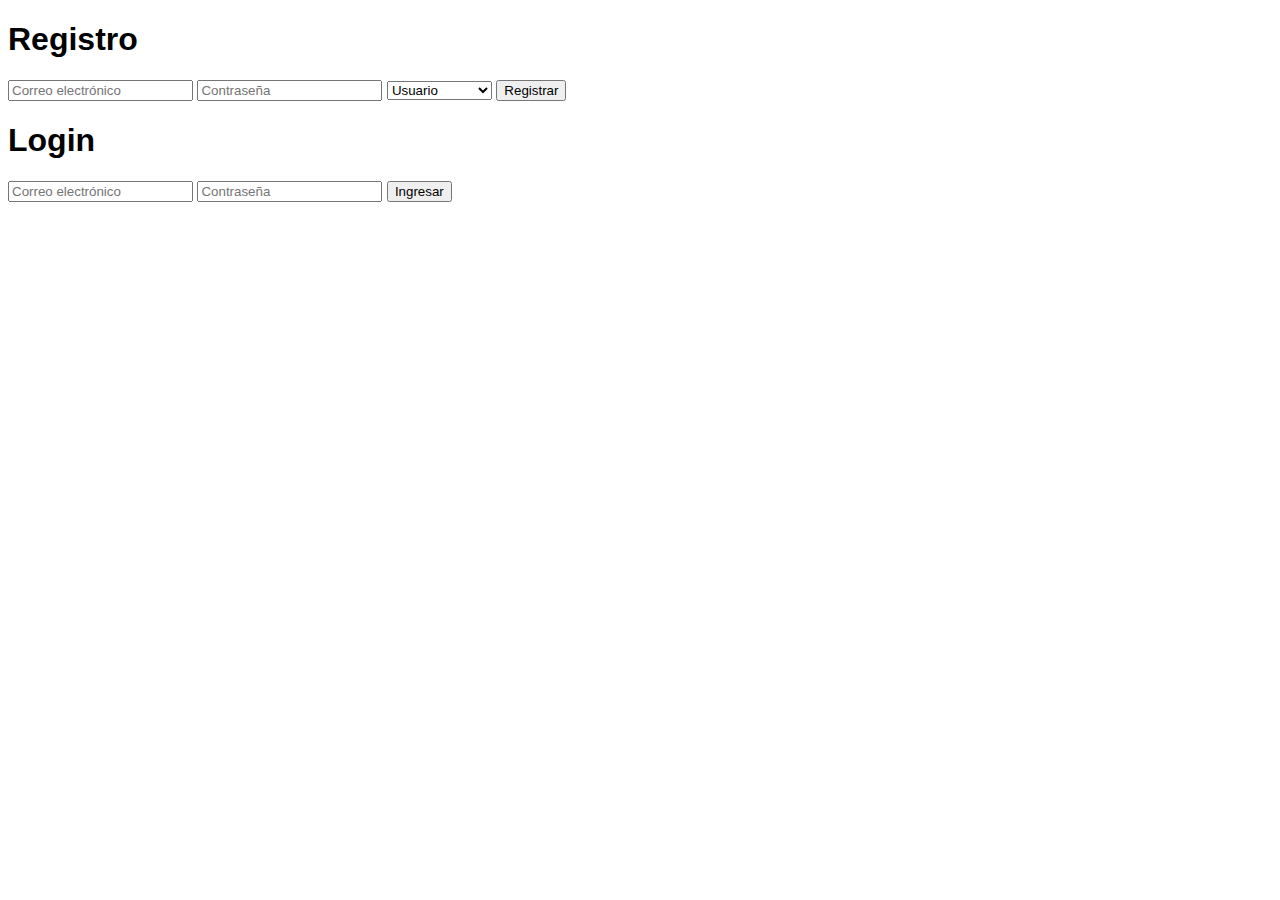
<file: JsonBin - Registro/index.html>
<!DOCTYPE html>
<html lang="es">
<head>
    <meta charset="UTF-8">
    <meta name="viewport" content="width=device-width, initial-scale=1.0">
    <title>Registro y Login con JSONBin</title>
    <link rel="stylesheet" href="styles.css">
</head>
<body>
    <div class="form-container">
        <h1>Registro</h1>
        <form id="registerForm">
            <input type="email" id="registerEmail" placeholder="Correo electrónico" required />
            <input type="password" id="registerPassword" placeholder="Contraseña" required />
            <select id="registerRole">
                <option value="user">Usuario</option>
                <option value="admin">Administrador</option>
            </select>
            <button type="submit">Registrar</button>
        </form>

        <h1>Login</h1>
        <form id="loginForm">
            <input type="email" id="loginEmail" placeholder="Correo electrónico" required />
            <input type="password" id="loginPassword" placeholder="Contraseña" required />
            <button type="submit">Ingresar</button>
        </form>

        <div id="message"></div>
    </div>

    <script src="script.js"></script>
</body>
</html>
</file>
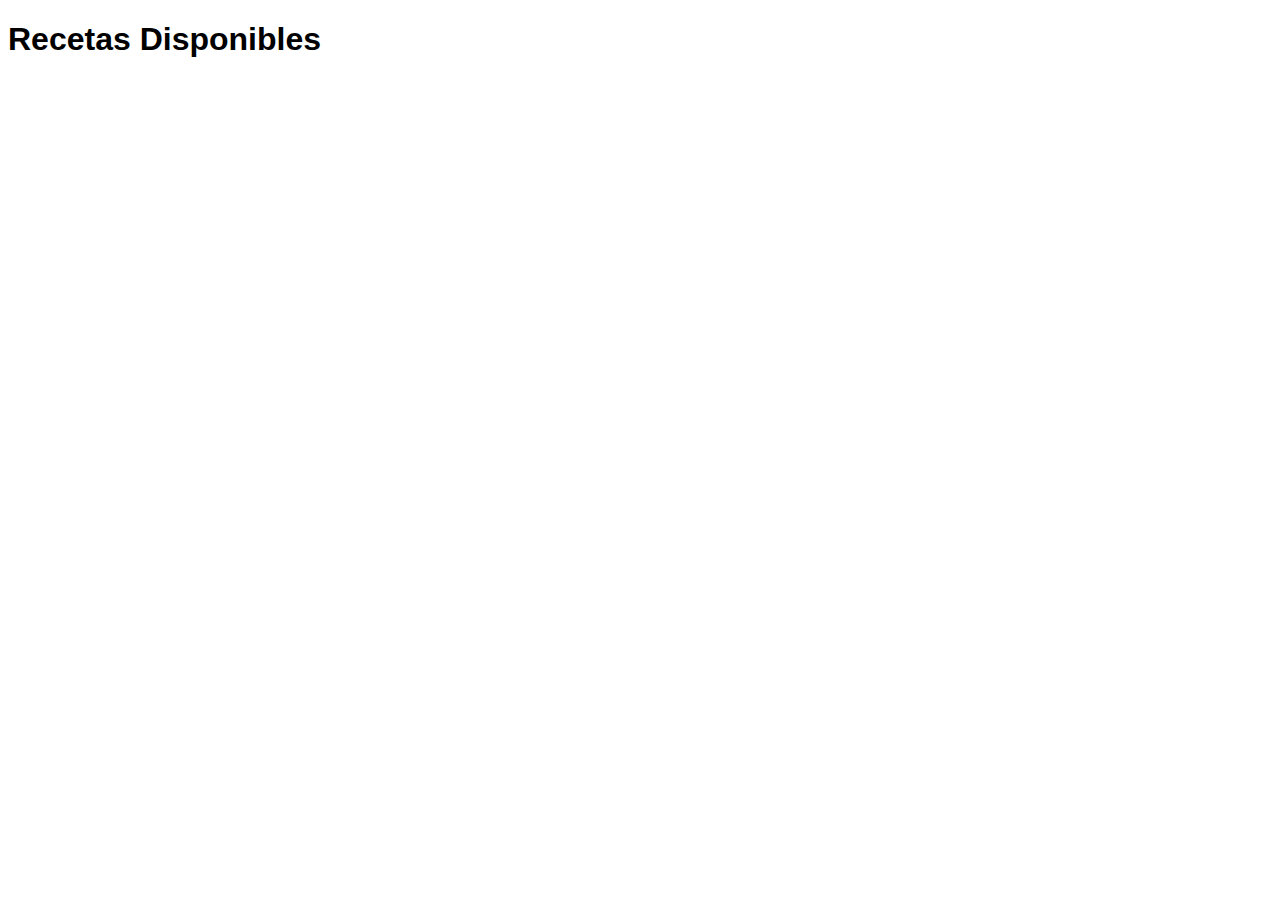
<file: JsonBin - Registro/admin-dashboard.html>
<!DOCTYPE html>
<html lang="es">
<head>
    <meta charset="UTF-8">
    <meta name="viewport" content="width=device-width, initial-scale=1.0">
    <title>Lista de Recetas</title>
    <link rel="stylesheet" href="styles.css">
</head>
<body>

    <h1>Recetas Disponibles</h1>
    <div id="lista-recetas">
        <!-- Las recetas se generarán dinámicamente aquí -->
    </div>

    <div id="detalles-receta">
        <!-- Aquí se mostrarán los detalles de la receta seleccionada -->
    </div>

    <script src="ScriptRecetas.js"></script>

</body>
</html>
</file>
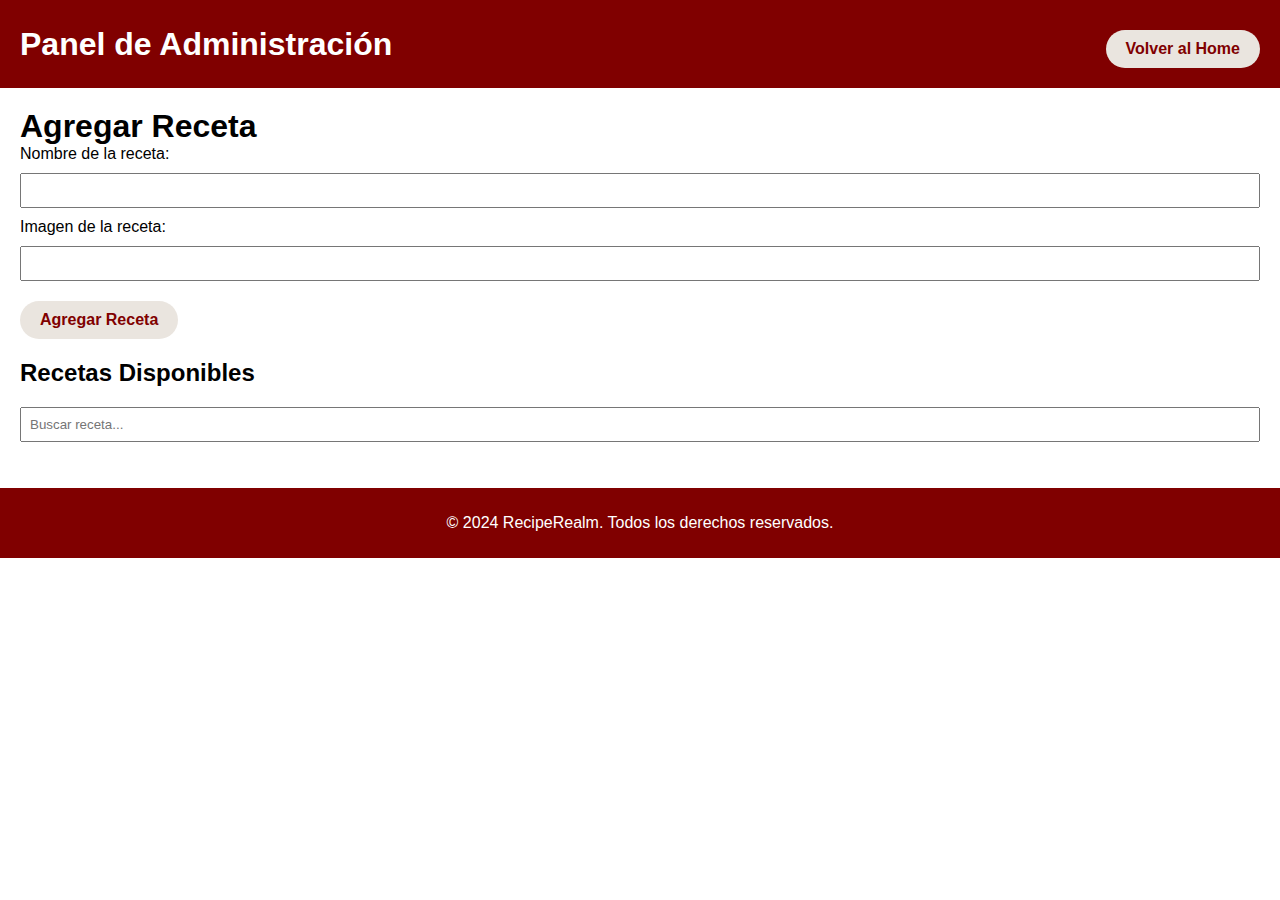
<file: RecipeRealm/admin.html>
<!DOCTYPE html>
<html lang="es">
<head>
    <meta charset="UTF-8">
    <meta name="viewport" content="width=device-width, initial-scale=1.0">
    <title>Admin - RecipeRealm</title>
    <link rel="stylesheet" href="admin.css">
    <script src="admin.js" defer></script>
</head>
<body>
    <header>
        <h1>Panel de Administración</h1>
        <!-- Botón para regresar al Home -->
    </header>
    <main>
        <h1>Agregar Receta</h1>
        <form id="agregar-receta-form">
            <label for="nombre-receta">Nombre de la receta:</label>
            <input type="text" id="nombre-receta" required>
            
            <label for="url-imagen">Imagen de la receta:</label>
            <input type="url" id="url-imagen" required>
            
            <button type="submit">Agregar Receta</button>
        </form>
        
        <h2>Recetas Disponibles</h2>
        <input type="text" id="busqueda-receta" placeholder="Buscar receta...">
        <ul id="lista-recetas-admin"></ul>
    </main>
    <footer>
        <p>&copy; 2024 RecipeRealm. Todos los derechos reservados.</p>
    </footer>
</body>
</html>
</file>
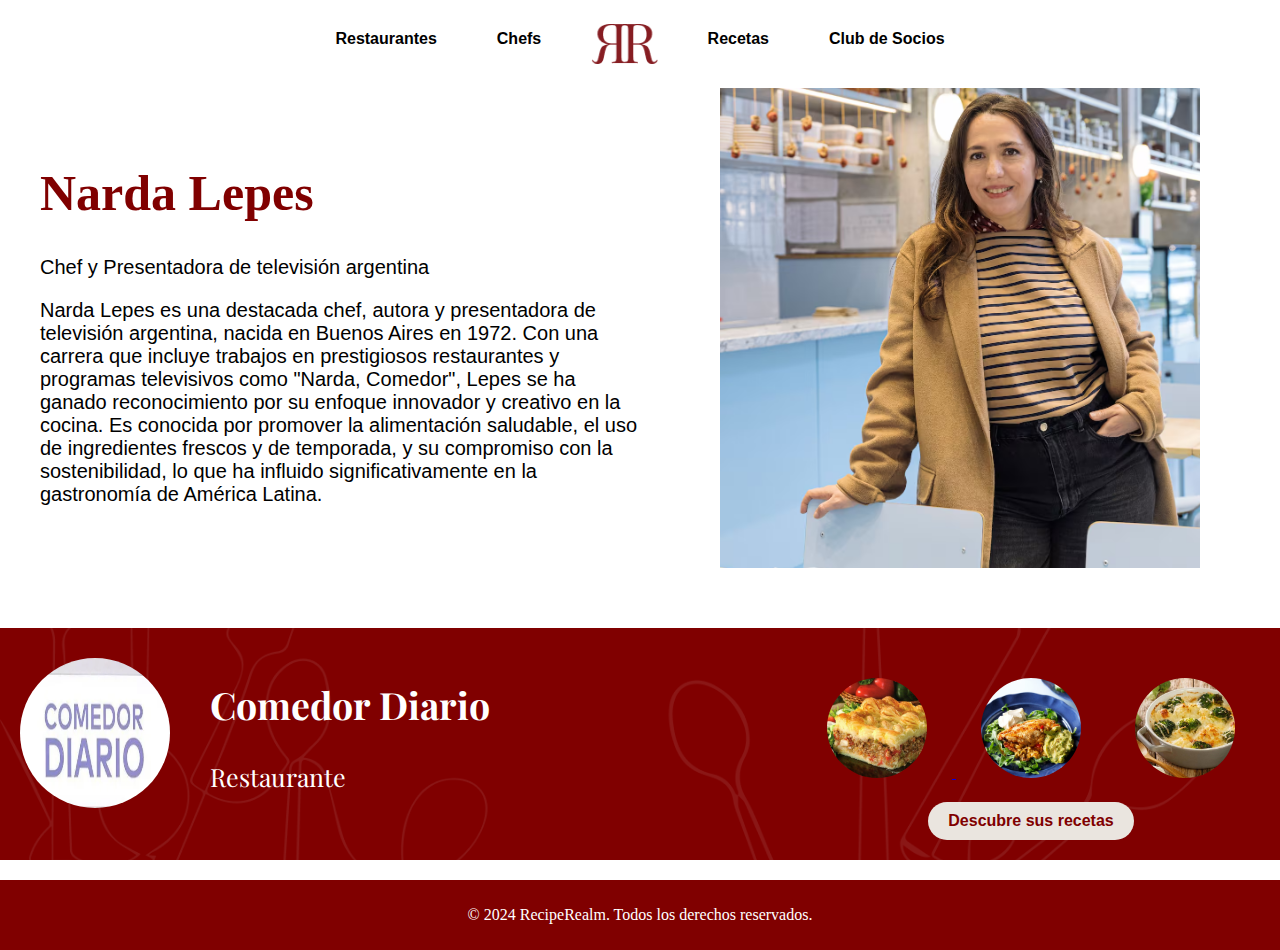
<file: RecipeRealm/Chef.html>
<!DOCTYPE html>
<html lang="es">
<head>
    <meta charset="UTF-8">
    <meta name="viewport" content="width=device-width, initial-scale=1.0">
    <meta name="description" content="Sitio web del servicio para patio de comidas, RecipeRealm, donde encontrarás chefs y sus restaurantes; junto con un recetario para que puedas realizar tus propias comidas.">
    <meta name="keywords" content="RecipeRealm, recetas, comida, gastronomía, restaurante, chef, club, socios">
    <meta name="author" content="Victoria Gagliardi, Agustina Godoy, Nicolás Savo">
    <meta name="robots" content="www.reciperealm.com">
    <meta name="publisher" content="instagram.com/reciperealm">
    <title>Narda Lepes - RecipeRealm</title>
    <link rel="stylesheet" href="RestoChef.css">
    <link rel="preconnect" href="https://fonts.googleapis.com">
    <link rel="preconnect" href="https://fonts.gstatic.com" crossorigin>
    <link href="https://fonts.googleapis.com/css2?family=Playfair+Display:ital,wght@0,400..900;1,400..900&display=swap" rel="stylesheet">   
</head>
<body>
    <header>
        <nav>
            <ul>
                <li><button class="botonesnav"><a href="Restaurante.html">Restaurantes</a></button></li>
                <li><button class="botonesnav"><a href="Chef.html">Chefs</a></button></li>
                <li class="logo"><a href="Home.html"><img src="Imágenes/logo.png" alt="RecipeRealm Logo"></a></li>
                <li><button class="botonesnav"><a href="Recetas.html">Recetas</a></button></li>
                <li class="submenu">
                    <button class="botonesnav"><a href="Registro.html">Club de Socios</a></button>
                    <ul class="submenu-items">
                        <li><a href="Eventos.html">Eventos</a></li>
                    </ul>
                </li>
            </ul>
        </nav>
    </header>
    <main>
        <section class="restaurant-intro">
            <div class="restaurant-text">
                <h1>Narda Lepes</h1>
                <p id="textoubi">Chef y Presentadora de televisión argentina</p>
                <p>Narda Lepes es una destacada chef, autora y presentadora de televisión argentina, nacida en Buenos Aires en 1972. Con una carrera que incluye trabajos en prestigiosos restaurantes y programas televisivos como "Narda, Comedor", Lepes se ha ganado reconocimiento por su enfoque innovador y creativo en la cocina. Es conocida por promover la alimentación saludable, el uso de ingredientes frescos y de temporada, y su compromiso con la sostenibilidad, lo que ha influido significativamente en la gastronomía de América Latina.</p>
            </div>
            <div class="restaurant-image">
                <img src="Imágenes/nardachef.png" alt="nardachef" class="zoomable">
            </div>
        </section>
        <section class="chef">
            <img src="Imágenes/fondotenedor.png" alt="Chef Background" class="chef-background">
            <a href="Restaurante.html" class="chef-link">
                <div class="chef-info">
                    <img src="Imágenes/comedor2.png" alt="comedor2">
                    <div class="chef-descripcion">
                        <h2>Comedor Diario</h2>
                        <p>Restaurante</p>
                    </div>
                </div>
            </a>
            <div class="chef-recipes">
                <div class="recipes-images">
                    <a href="Receta.html">
                        <img src="Imágenes/pasteldepapa.jpg" alt="pasteldepapa" class="zoomable">
                    </a>
                    <img src="Imágenes/polloguaca.jpg" alt="polloguaca" class="zoomable">
                    <img src="Imágenes/cazuelabroco.jpg" alt="cazuelabroco" class="zoomable">
                </div>
                <div class="button-container">
                    <a href="Receta.html"><button>Descubre sus recetas</button></a>
                </div>
            </div>
        </section>
    </main>
    <footer>
        <p>&copy; 2024 RecipeRealm. Todos los derechos reservados.</p>
    </footer>
</body>
</html>
</file>
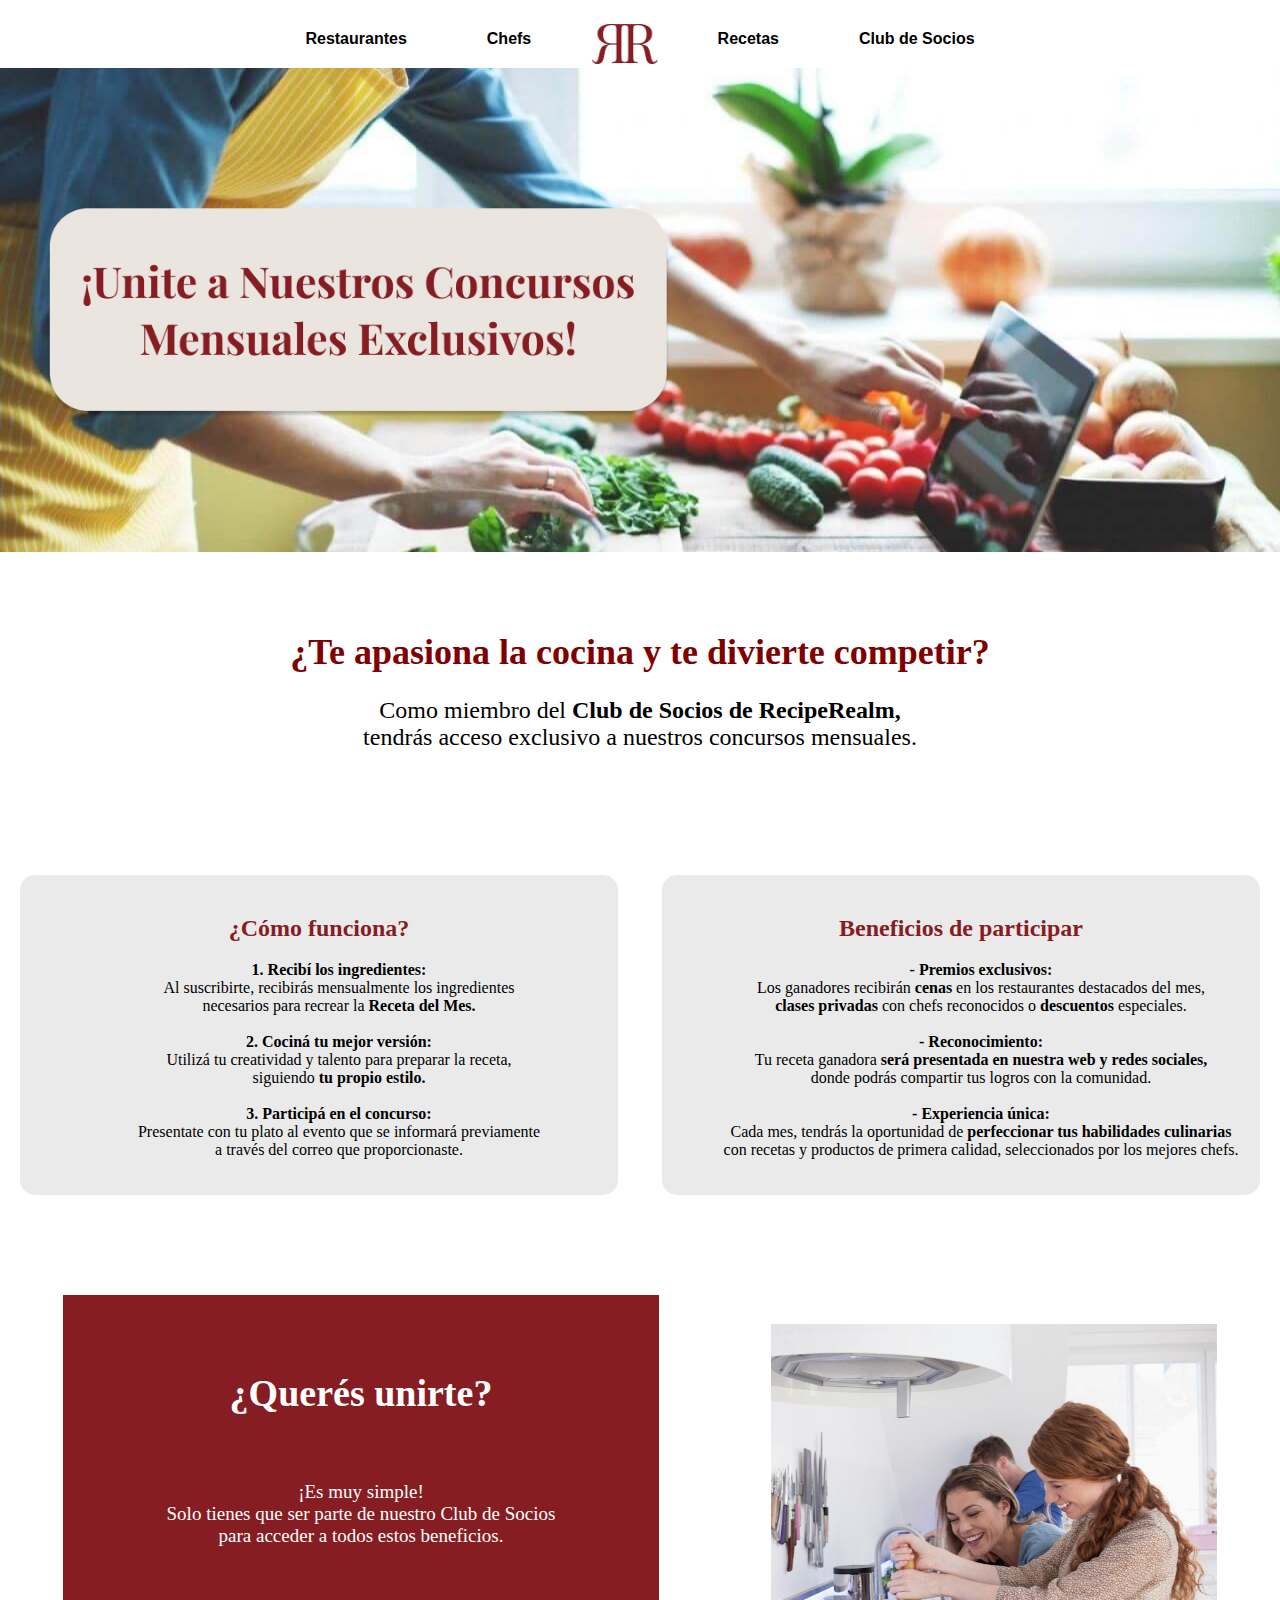
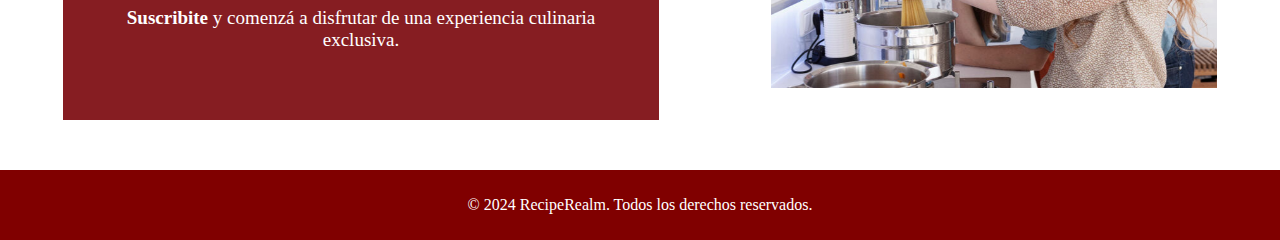
<file: RecipeRealm/Eventos.html>
<!doctype html>
<html lang="es">
<head>
    <meta charset="UTF-8">
    <meta name="viewport" content="width=device-width, initial-scale=1.0">
    <meta name="description" content="Eventos RecipeRealm para los miembros del Club de Socios">
    <title>Eventos - RecipeRealm</title>
    <link rel="stylesheet" href="Eventos.css">
    <link rel="stylesheet" href="styleNAV.css">
    
    <link rel="preconnect" href="https://fonts.googleapis.com">
    <link rel="preconnect" href="https://fonts.gstatic.com" crossorigin>
    <link href="https://fonts.googleapis.com/css2?family=Playfair+Display:ital,wght@0,400..900;1,400..900&display=swap" rel="stylesheet"> 
</head>
<body>
    <header>
        <nav>
            <ul>
                <li><button class="botonesnav"><a href="Restaurante.html">Restaurantes</a></button></li>
                <li><button class="botonesnav"><a href="Chef.html">Chefs</a></button></li>
                <li class="logo"><a href="Home.html"><img src="Imágenes/logo.png" alt="RecipeRealm Logo"></a></li>
                <li><button class="botonesnav"><a href="Recetas.html">Recetas</a></button></li>
                
                <!-- Aquí está el botón de Club de Socios con el submenú -->
                <li class="submenu">
                    <button class="botonesnav"><a href="Registro.html">Club de Socios</a></button>
                    <ul class="submenu-items">
                        <li><a href="Eventos.html">Eventos</a></li>
                    </ul>
                </li>
            </ul>
        </nav>
    </header>


    <div class="imagen-inicial">
        <img src="Imágenes/Eventos1.jpg" alt="Eventos RecipeRealm">
    </div>

    <div class="texto-principal">
        <h1>¿Te apasiona la cocina y te divierte competir?</h1>
        <p>
            Como miembro del <strong>Club de Socios de RecipeRealm,</strong> <br>
            tendrás acceso exclusivo a nuestros concursos mensuales.
        </p>
    </div>


    <div class="contenedor-eventos">
        <div class="texto-izquierda">
            <h2>¿Cómo funciona?</h2>
            <ol>
                <li><strong> 1. Recibí los ingredientes: </strong>
                <br>Al suscribirte, recibirás mensualmente los ingredientes
                <br> necesarios para recrear la <strong> Receta del Mes.</strong></li>
                <br>
                <li><strong>2. Cociná tu mejor versión: </strong>
                <br>Utilizá tu creatividad y talento para preparar la receta,
                <br>siguiendo <strong>tu propio estilo.</strong></li>
                <br>
                <li><strong>3. Participá en el concurso: </strong>
                <br> Presentate con tu plato al evento que se informará previamente
                <br> a través del correo que proporcionaste.</li>
            </ol>
        </div>
        <div class="texto-derecha">
            <h2>Beneficios de participar</h2>
            <ul>
                <li><strong> - Premios exclusivos:</strong> <br>
                Los ganadores recibirán  <strong>cenas</strong> en los restaurantes destacados del mes,
                <br> <strong>clases privadas</strong> con chefs reconocidos o <strong>descuentos</strong> especiales.</li>
                
                <br><li><strong>- Reconocimiento:</strong> 
                <br> Tu receta ganadora <strong>será presentada en nuestra web y redes sociales,</strong>
                <br> donde podrás compartir tus logros con la comunidad.</li>
                <br>
                <li><strong>- Experiencia única:</strong> 
                <br>Cada mes, tendrás la oportunidad de <strong>perfeccionar tus habilidades culinarias</strong>
                <br> con recetas y productos de primera calidad, seleccionados por los mejores chefs.</li>
            </ul>
        </div>
    </div>


    <div class="contenedor-como-unirse">
        <div class="como-unirse">
            <h1><strong>¿Querés unirte?</strong></h1>
            <br>
            <p>¡Es muy simple! 
                <br>Solo tienes que ser parte de nuestro Club de Socios 
                <br>para acceder a todos estos beneficios.</p>
                <br>
            <p><a id="asuscribite" href="Registro.html">Suscribite</a> y comenzá a disfrutar de una experiencia culinaria exclusiva.</p>
        </div>
    
        <div class="imagen-unirse">
            <img src="Imágenes/Eventos2.png" alt="Unirse al club">
        </div>
    </div>
    
    <footer>
        <p>&copy; 2024 RecipeRealm. Todos los derechos reservados.</p>
    </footer>
</body>
</html>
</file>
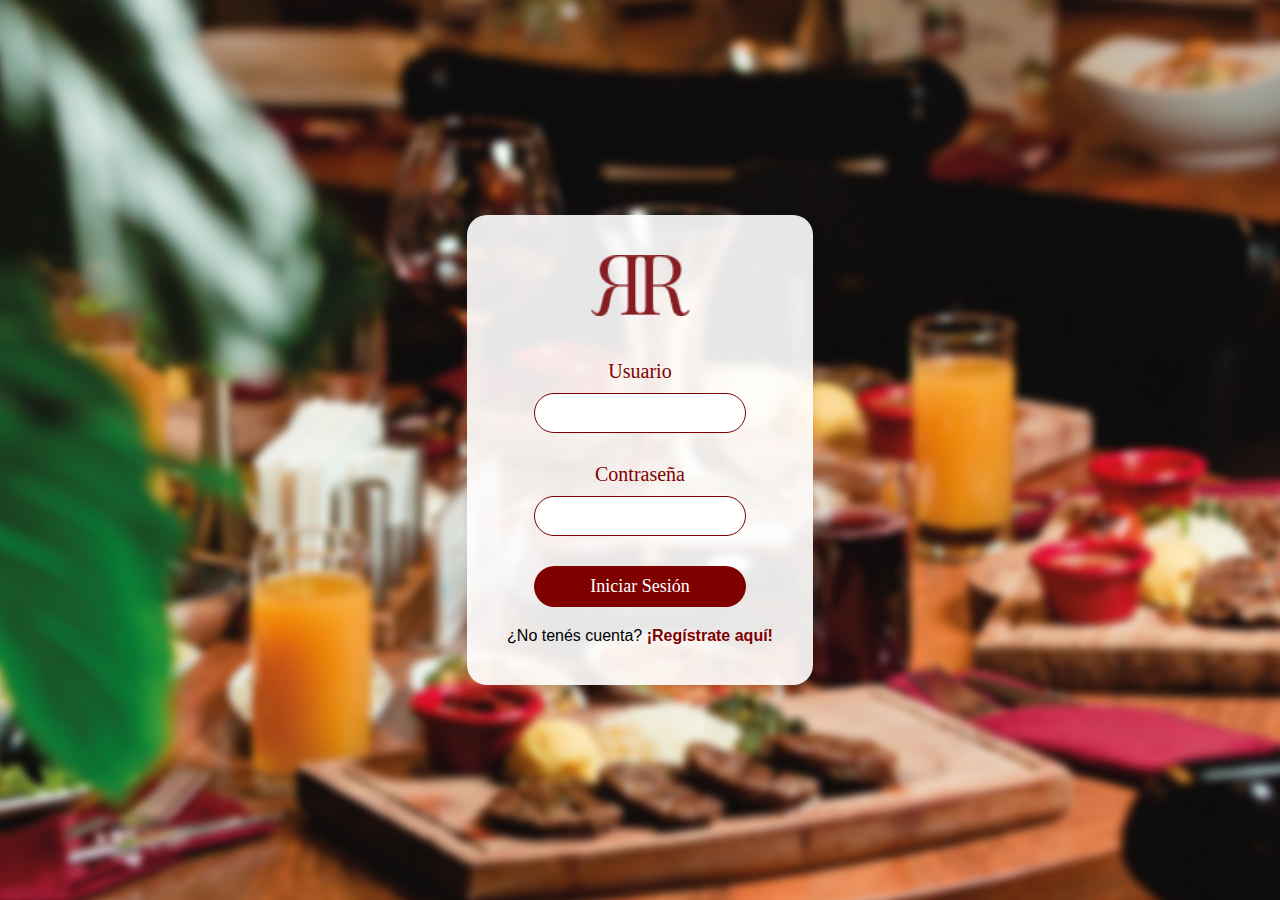
<file: RecipeRealm/Iniciosesion.html>
<!DOCTYPE html>
<html lang="es">
<head>
    <meta charset="UTF-8">
    <meta name="viewport" content="width=device-width, initial-scale=1.0">
    <meta name="description" content="Sitio web del servicio para patio de comidas, RecipeRealm, donde encontrarás chefs y sus restaurantes; junto con un recetario para que puedas realizar tus propias comidas.">
    <meta name="keywords" content="RecipeRealm, recetas, comida, gastronomía, restaurante, chef, club, socios">
    <meta name="author" content="Victoria Gagliardi, Agustina Godoy, Nicolás Savo">
    <meta name="robots" content="www.reciperealm.com">
    <meta name="publisher" content="instagram.com/reciperealm">
    <title>Inicio de Sesión - RecipeRealm</title>
    <link rel="stylesheet" href="Iniciosesion.css">
    
</head>
<body>
    <div class="container">
        <div class="login-form">
            <img src="Imágenes/logo.png" alt="RecipeRealm" class="logo">
            <form id="loginForm" action="/login" method="POST">
                <label for="usuario">Usuario</label>
                <input type="text" id="usuario" name="usuario" required>
                <label for="password">Contraseña</label>
                <input type="password" id="password" name="password" required>
                <button type="submit" class="login-button">Iniciar Sesión</button>
            </form>
            <p class="register-prompt">¿No tenés cuenta? <a href="Registro.html">¡Regístrate aquí!</a></p>
        </div>
    </div>
<script src="Iniciosesion.js"></script>
</body>
</html>
</file>
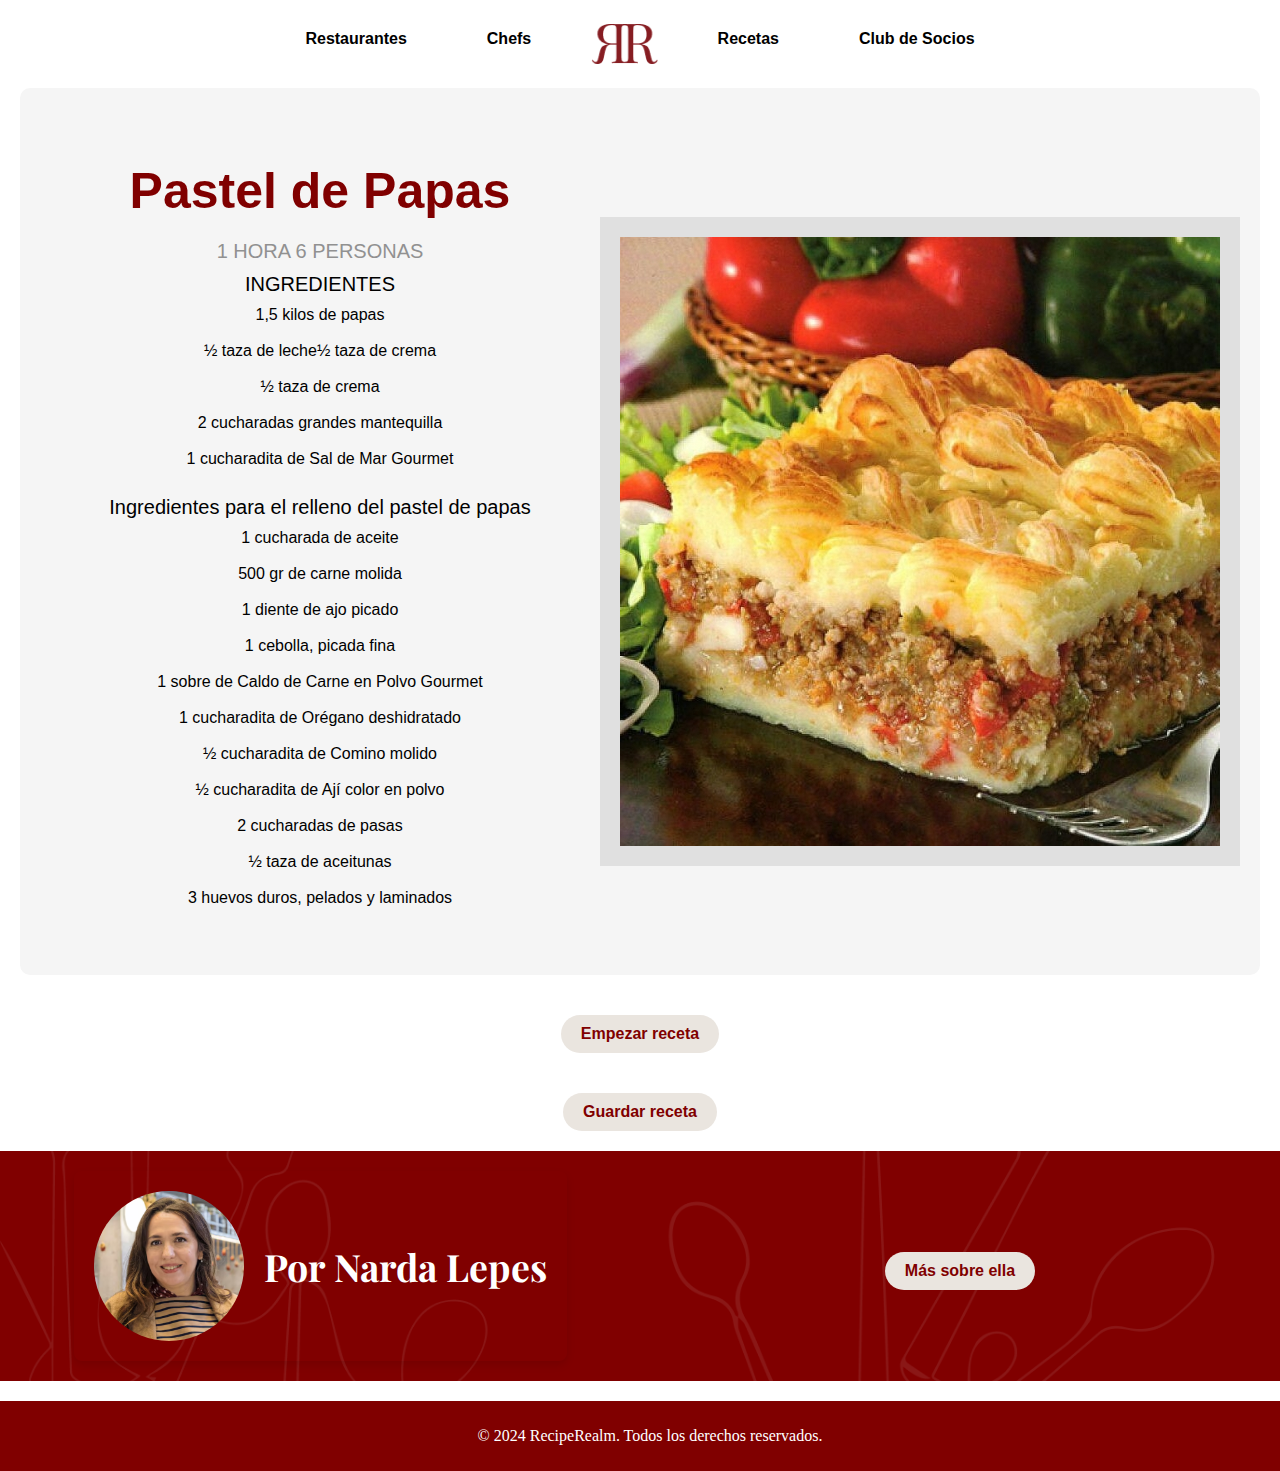
<file: RecipeRealm/Receta.html>
<!DOCTYPE html>
<html lang="es">
<head>
    <meta charset="UTF-8">
    <meta name="viewport" content="width=device-width, initial-scale=1.0">
    <meta name="description" content="Sitio web del servicio para patio de comidas, RecipeRealm, donde encontrarás chefs y sus restaurantes; junto con un recetario para que puedas realizar tus propias comidas.">
    <meta name="keywords" content="RecipeRealm, recetas, comida, gastronomía, restaurante, chef, club, socios">
    <meta name="author" content="Victoria Gagliardi, Agustina Godoy, Nicolás Savo">
    <meta name="robots" content="www.reciperealm.com">
    <meta name="publisher" content="instagram.com/reciperealm">
    <title>Receta de 'Pastel de Papas' - RecipeRealm</title>
    <link rel="stylesheet" href="Receta.css">
    <link rel="stylesheet" href="Comun.css">
    <link rel="stylesheet" href="styleNAV.css">
    <link rel="preconnect" href="https://fonts.googleapis.com">
    <link rel="preconnect" href="https://fonts.gstatic.com" crossorigin>
    <link href="https://fonts.googleapis.com/css2?family=Playfair+Display:ital,wght@0,400..900;1,400..900&display=swap" rel="stylesheet"> 
    <script src="Recetas.js"></script>   
</head>
<body>
    <header>
        <nav>
            <ul>
                <li><button class="botonesnav"><a href="Restaurante.html">Restaurantes</a></button></li>
                <li><button class="botonesnav"><a href="Chef.html">Chefs</a></button></li>
                <li class="logo"><a href="Home.html"><img src="Imágenes/logo.png" alt="RecipeRealm Logo"></a></li>
                <li><button class="botonesnav"><a href="Recetas.html">Recetas</a></button></li>
                <li class="submenu">
                    <button class="botonesnav"><a href="Registro.html">Club de Socios</a></button>
                    <ul class="submenu-items">
                        <li><a href="Eventos.html">Eventos</a></li>
                    </ul>
                </li>
            </ul>
        </nav>
    </header>
    <main>
       <section class="restaurant-intro">
            <div class="restaurant-text">
                <h1>Pastel de Papas</h1>
                <p id="textoubi">1 HORA 6 PERSONAS</p>
                <p>INGREDIENTES
                    <li>1,5 kilos de papas</li><br>
                    <li>½ taza de leche½ taza de crema</li><br>
                    <li>½ taza de crema</li><br>
                    <li>2 cucharadas grandes mantequilla</li><br>
                    <li>1 cucharadita de Sal de Mar Gourmet</li><br>
                </p>
                <p>Ingredientes para el relleno del pastel de papas</p>
                 <p>
                    <li>1 cucharada de aceite</li><br>
                    <li>500 gr de carne molida</li><br>
                    <li>1 diente de ajo picado</li><br>
                    <li>1 cebolla, picada fina</li><br>
                    <li>1 sobre de Caldo de Carne en Polvo Gourmet</li><br>
                    <li>1 cucharadita de Orégano deshidratado</li><br>
                    <li>½ cucharadita de Comino molido </li><br>
                    <li>½ cucharadita de Ají color en polvo</li><br>
                    <li>2 cucharadas de pasas</li><br>
                    <li>½ taza de aceitunas</li><br>
                    <li>3 huevos duros, pelados y laminados</li><br>
                </p>
            </div>
            <div class="restaurant-image">
                <img src="Imágenes/pasteldepapa.jpg" alt="comedordiario">
            </div>
        </section>
        
       
        <div class="button-empezar">
            <button onclick="window.open('VerReceta.html', '_blank', 'width=800,height=600');">Empezar receta</button>
        </div>
        <div class="button-guardar">
            <a href=" "><button>Guardar receta</button></a>
        </div>
        
        <section class="chef">
            <img src="Imágenes/fondotenedor.png" alt="Chef Background" class="chef-background">
            <a href="Chef.html" class="chef-link">
            <div class="chef-info">
                <img src="Imágenes/nardalepes.png" alt="Narda Lepes">
                <div class="chef-descripcion">
                    <h2>Por Narda Lepes</h2>
                </div>
            </div>
            </a>
            <div class="chef-recipes">
                <div class="button-container">
                <a href="Chef.html"><button>Más sobre ella</button></a>
                </div>
            </div>
        </section>
    </main>

    <footer>
        <p>&copy; 2024 RecipeRealm. Todos los derechos reservados.</p>
    </footer>

    <div id="popup" class="popup" style="display:none;">
        <div class="popup-content">
            <button id="cerrarPopup">Cerrar</button>
        </div>
    </div>

    <script> 
      function openPopup() {
        document.body.classList.add('popupAbierto');
        document.getElementById('popup').style.display = 'block';
        document.getElementById('overlay').style.display = 'block';
    
        fetch('VerReceta.html')
            .then(response => response.text())
            .then(data => {
                document.getElementById('recipe-content').innerHTML = data;
            })
            .catch(error => {
                document.getElementById('recipe-content').innerHTML = "Error al cargar la receta.";
                console.error(error);
            });
    }

    function closePopup() {
        document.body.classList.remove('popupAbierto');
        document.getElementById('popup').style.display = 'none';
        document.getElementById('overlay').style.display = 'none';
    }

    window.onload = function() {
        function mostrarPopUp() {
            var popup = document.getElementById("popup");
            popup.style.display = "block";

            document.getElementById("cerrarPopup").addEventListener("click", function() {
                popup.style.display = "none";
            });
        }
    }
    </script>
</body>
</html>
</file>
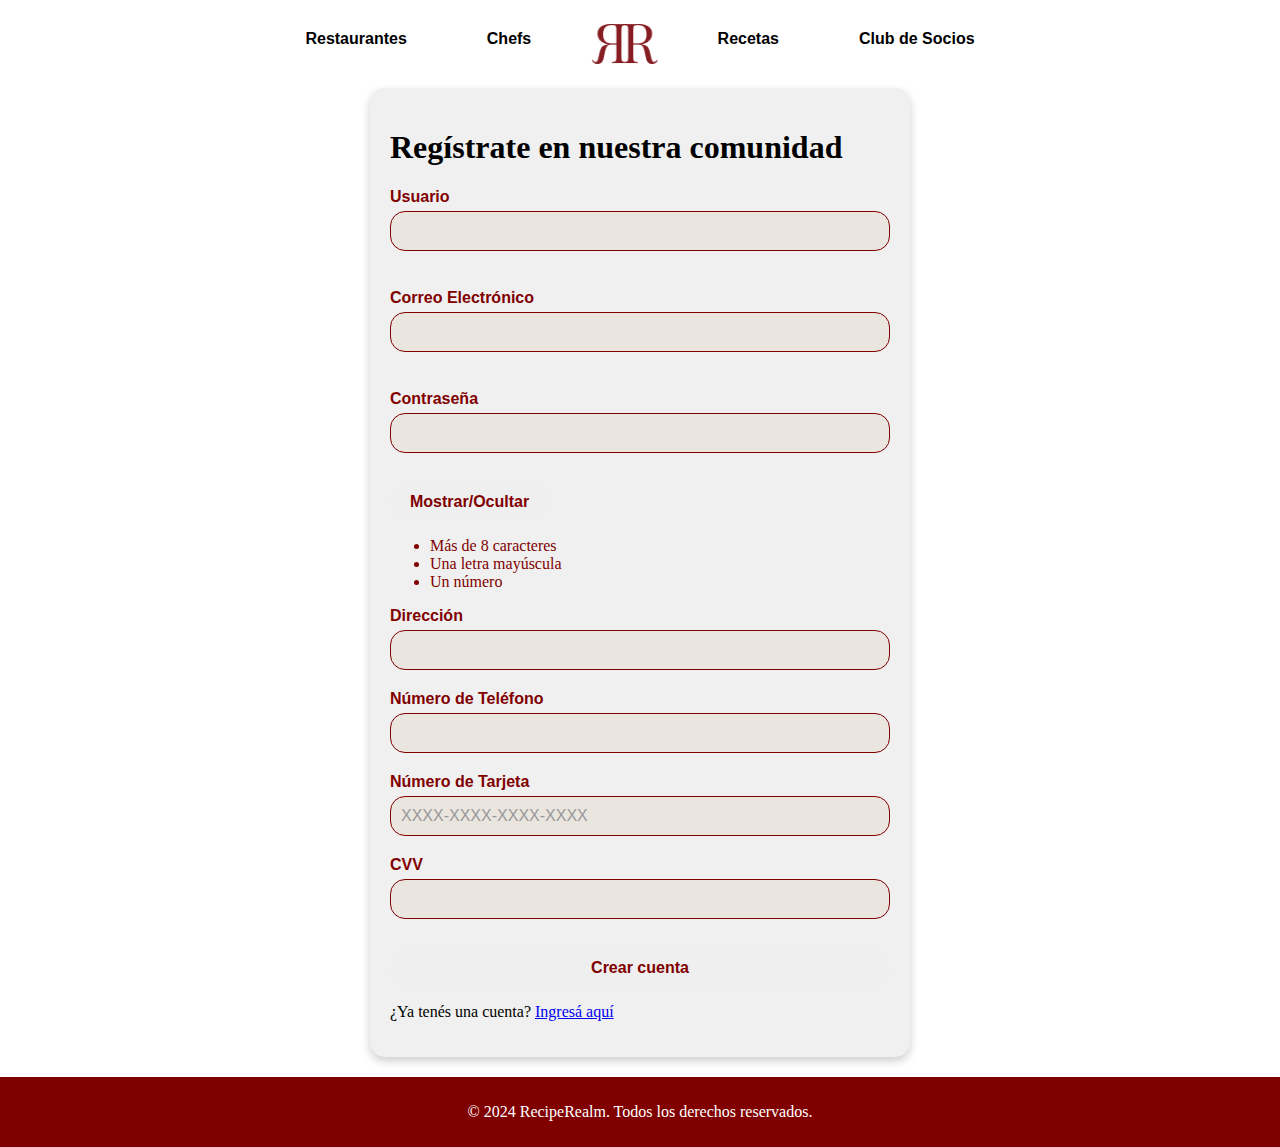
<file: RecipeRealm/Registro.html>
<!DOCTYPE html>
<html lang="es">
<head>
    <meta charset="UTF-8">
    <meta name="viewport" content="width=device-width, initial-scale=1.0">
    <meta name="description" content="Sitio web del servicio para patio de comidas, RecipeRealm, donde encontrarás chefs y sus restaurantes; junto con un recetario para que puedas realizar tus propias comidas.">
    <meta name="keywords" content="RecipeRealm, recetas, comida, gastronomía, restaurante, chef, club, socios">
    <meta name="author" content="Victoria Gagliardi, Agustina Godoy, Nicolás Savo">
    <meta name="robots" content="www.reciperealm.com">
    <meta name="publisher" content="instagram.com/reciperealm">
    <title>Registro de Cuenta - RecipeRealm</title>
    <link rel="stylesheet" href="Registro.css">
    <link rel="stylesheet" href="Comun.css">
    <link rel="stylesheet" href="styleNAV.css">

    <link rel="preconnect" href="https://fonts.googleapis.com">
    <link rel="preconnect" href="https://fonts.gstatic.com" crossorigin>
    <link href="https://fonts.googleapis.com/css2?family=Playfair+Display:ital,wght@0,400..900;1,400..900&display=swap" rel="stylesheet">  
</head>
<body>
    <header>
        <nav>
            <ul>
                <li><button class="botonesnav"><a href="Restaurante.html">Restaurantes</a></button></li>
                <li><button class="botonesnav"><a href="Chef.html">Chefs</a></button></li>
                <li class="logo"><a href="Home.html"><img src="Imágenes/logo.png" alt="RecipeRealm Logo"></a></li>
                <li><button class="botonesnav"><a href="Recetas.html">Recetas</a></button></li>
                <li class="submenu">
                    <button class="botonesnav"><a href="Registro.html">Club de Socios</a></button>
                    <ul class="submenu-items">
                        <li><a href="Eventos.html">Eventos</a></li>
                    </ul>
                </li>
            </ul>
        </nav>
    </header>
    
    <div class="container">
        <div class="form-container">
            
            <form id="registroForm" onsubmit="return ValidarFormulario()">
                <h1>Regístrate en nuestra comunidad</h1>
                <label for="usuario">Usuario</label>
                <input type="text" id="usuario" name="usuario" required>
                <span id="ErrorUsuario" style="visibility:hidden;color:red;">Usuario requerido</span>

                <label for="email">Correo Electrónico</label>
                <input type="email" id="email" name="email" required>
                <span id="ErrorEmail" style="visibility:hidden;color:red;">Correo requerido</span>

                <label for="password">Contraseña</label>
                <div class="password-container">
                    <input type="password" id="password" name="password" required>
                    <button type="button" onclick="togglePasswordVisibility()">Mostrar/Ocultar</button>
                </div>

                <div class="password-requirements-container">
                    <ul class="password-requirements">
                        <li id="length" class="invalid"> Más de 8 caracteres</li>
                        <li id="uppercase" class="invalid"> Una letra mayúscula</li>
                        <li id="number" class="invalid"> Un número</li>
                    </ul>
                </div>

                <label for="direccion">Dirección</label>
                <input type="text" id="direccion" name="direccion" required>

                <label for="telefono">Número de Teléfono</label>
                <input type="text" id="telefono" name="telefono" required>

                <label for="tarjeta">Número de Tarjeta</label>
                <input type="text" id="tarjeta" name="tarjeta" required maxlength="19" placeholder="XXXX-XXXX-XXXX-XXXX">

                <label for="cvv">CVV</label>
                <input type="text" id="cvv" name="cvv" required maxlength="3" pattern="\d{3}">

                <button type="submit" class="register-button">Crear cuenta</button>
                <p class="login-prompt">¿Ya tenés una cuenta? <a href="Iniciosesion.html">Ingresá aquí</a></p>
            </form>
            
        </div>
    </div>

    <footer>
        <p>&copy; 2024 RecipeRealm. Todos los derechos reservados.</p>
    </footer>
    <script src="registro.js" defer></script>
</body>
</html>
</file>
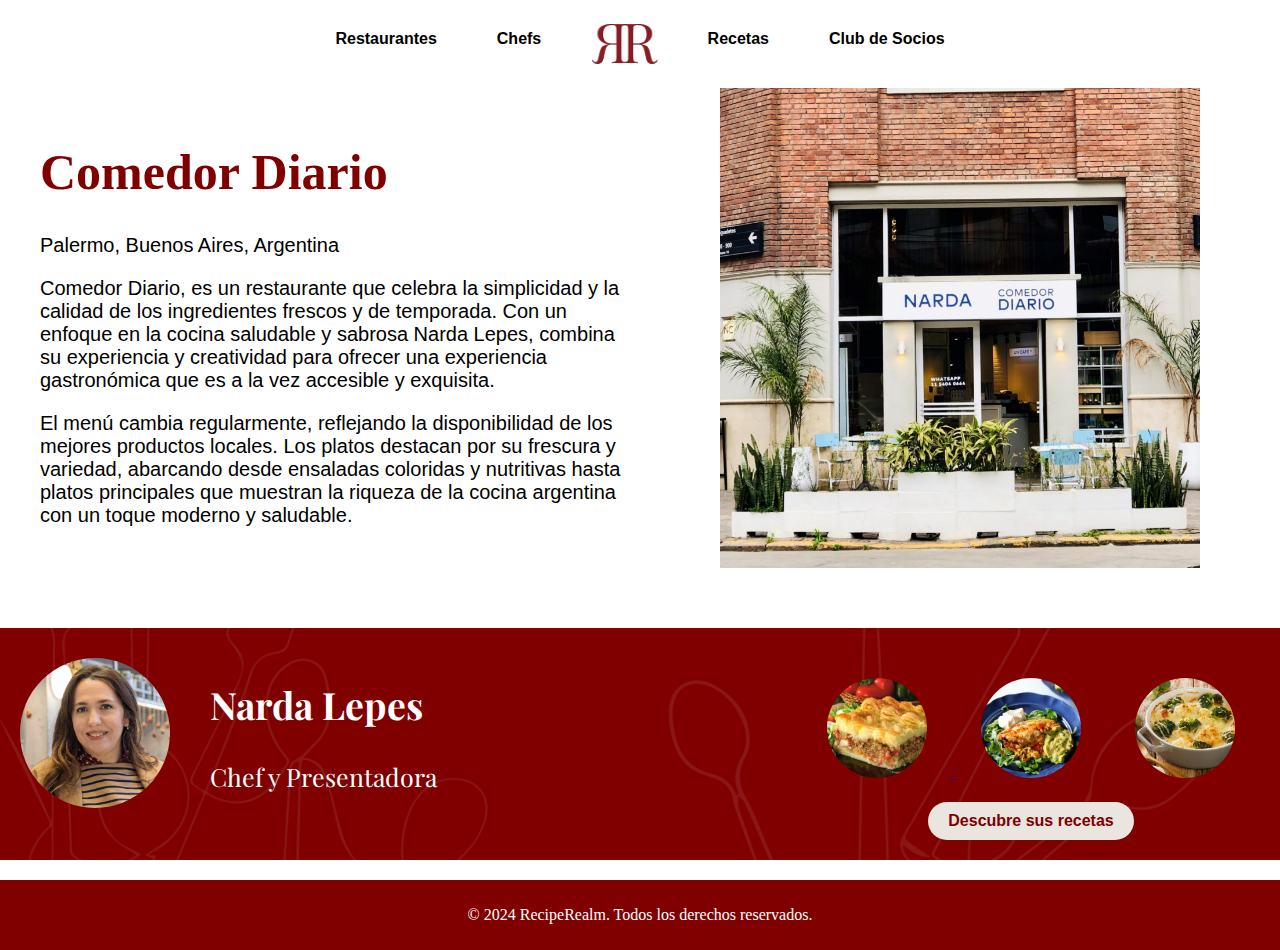
<file: RecipeRealm/Restaurante.html>
<!DOCTYPE html>
<html lang="es">
<head>
    <meta charset="UTF-8">
    <meta name="viewport" content="width=device-width, initial-scale=1.0">
    <meta name="description" content="Sitio web del servicio para patio de comidas, RecipeRealm, donde encontrarás chefs y sus restaurantes; junto con un recetario para que puedas realizar tus propias comidas.">
    <meta name="keywords" content="RecipeRealm, recetas, comida, gastronomía, restaurante, chef, club, socios">
    <meta name="author" content="Victoria Gagliardi, Agustina Godoy, Nicolás Savo">
    <meta name="robots" content="www.reciperealm.com">
    <meta name="publisher" content="instagram.com/reciperealm">
    <title>Comedor Diario - RecipeRealm</title>
    <link rel="stylesheet" href="RestoChef.css">
    <link rel="preconnect" href="https://fonts.googleapis.com">
    <link rel="preconnect" href="https://fonts.gstatic.com" crossorigin>
    <link href="https://fonts.googleapis.com/css2?family=Playfair+Display:ital,wght@0,400..900;1,400..900&display=swap" rel="stylesheet">   
</head>
<body>
    <header>
        <nav>
            <ul>
                <li><button class="botonesnav"><a href="Restaurante.html">Restaurantes</a></button></li>
                <li><button class="botonesnav"><a href="Chef.html">Chefs</a></button></li>
                <li class="logo"><a href="Home.html"><img src="Imágenes/logo.png" alt="RecipeRealm Logo"></a></li>
                <li><button class="botonesnav"><a href="Recetas.html">Recetas</a></button></li>
                
                <!-- Aquí está el botón de Club de Socios con el submenú -->
                <li class="submenu">
                    <button class="botonesnav"><a href="Registro.html">Club de Socios</a></button>
                    <ul class="submenu-items">
                        <li><a href="Eventos.html">Eventos</a></li>
                    </ul>
                </li>
            </ul>
        </nav>
    </header>
    <main>
        <section class="restaurant-intro">
            <div class="restaurant-text">
                <h1>Comedor Diario</h1>
                <p id="textoubi">Palermo, Buenos Aires, Argentina</p>
                <p>Comedor Diario, es un restaurante que celebra la simplicidad y la calidad de los ingredientes frescos y de temporada. Con un enfoque en la cocina saludable y sabrosa Narda Lepes, combina su experiencia y creatividad para ofrecer una experiencia gastronómica que es a la vez accesible y exquisita.</p>
                <p>El menú cambia regularmente, reflejando la disponibilidad de los mejores productos locales. Los platos destacan por su frescura y variedad, abarcando desde ensaladas coloridas y nutritivas hasta platos principales que muestran la riqueza de la cocina argentina con un toque moderno y saludable.</p>
            </div>
            <div class="restaurant-image">
                <img src="Imágenes/comedordiario.jpg" alt="comedordiario">
            </div>
        </section>
        <section class="chef">
            <img src="Imágenes/fondotenedor.png" alt="Chef Background" class="chef-background">
            <a href="Chef.html" class="chef-link">
            <div class="chef-info">
                <img src="Imágenes/nardalepes.png" alt="Narda Lepes">
                <div class="chef-descripcion">
                    <h2>Narda Lepes</h2>
                    <p>Chef y Presentadora</p>
                </div>
            </div>
            </a>
            <div class="chef-recipes">
                <div class="recipes-images">
                    <a href="Receta.html">
                    <img src="Imágenes/pasteldepapa.jpg" alt="pasteldepapa">
                    </a>
                    <img src="Imágenes/polloguaca.jpg" alt="polloguaca">
                    <img src="Imágenes/cazuelabroco.jpg" alt="cazuelabroco">
                </div>
                <div class="button-container">
                <a href="Receta.html"><button>Descubre sus recetas</button></a>
                </div>
            </div>
        </section>
    </main>
    <footer>
        <p>&copy; 2024 RecipeRealm. Todos los derechos reservados.</p>
    </footer>
</body>
</html>
</file>
<file: JsonBin - Registro/styles.css>
/* Estilos básicos */
body {
    font-family: Arial, sans-serif;
}

#lista-recetas {
    margin: 20px 0;
}

button.receta {
    display: block;
    margin: 10px 0;
    padding: 10px;
    font-size: 16px;
}

#detalles-receta img {
    max-width: 100%;
    height: auto;
}

/* Estilos del modal */
.modal {
    display: none;
    position: fixed;
    z-index: 1;
    left: 0;
    top: 0;
    width: 100%;
    height: 100%;
    background-color: rgba(0, 0, 0, 0.4);
}

.modal-contenido {
    background-color: #fefefe;
    margin: 15% auto;
    padding: 20px;
    border: 1px solid #888;
    width: 80%;
}

.cerrar {
    color: #aaa;
    float: right;
    font-size: 28px;
    font-weight: bold;
}

.cerrar:hover, .cerrar:focus {
    color: black;
    text-decoration: none;
    cursor: pointer;
}

.slide {
    display: none;
    text-align: center;
}

.slide img {
    max-width: 100%;
    height: auto;
}
</file>
<file: RecipeRealm/admin.css>
/* Admin.css */
body {
    font-family: Arial, sans-serif;
    margin: 0;
    padding: 0;
}

header {
    display: flex;
    justify-content: space-between; /* Distribuye el contenido: título a la izquierda, botón a la derecha */
    align-items: center;
    padding: 20px;
    background-color: #800000;
    color: white;
}

h1 {
    margin: 0;
}

.btn-volver-home {
    padding: 10px 20px;
    background-color: #EAE5DF;
    border: none;
    border-radius: 25px;
    color: #800000;
    cursor: pointer;
    font-size: 16px;
    font-weight: bold;
    transition: background-color 0.2s;
    margin-left: auto; /* Alinea el botón a la derecha */
}

.btn-volver-home:hover {
    background-color: #e41919;
    color: white;
}

main {
    padding: 20px;
}

section {
    margin-bottom: 20px;
}

form {
    margin-bottom: 20px;
}

label {
    display: block;
    margin-bottom: 10px;
}

input {
    margin-bottom: 10px;
    padding: 8px;
    width: 100%;
    box-sizing: border-box;
}

button {
    padding: 10px 20px;
    background-color: #EAE5DF;
    border: none;
    border-radius: 25px;
    color: #800000;
    cursor: pointer;
    margin-top: 10px;
    font-size: 16px;
    font-weight: bold;
    transition: background-color 0.2s;
}

button:hover {
    background-color: #EAE5DF;
    color: #e41919;
    box-shadow: black 10px;
}

#lista-recetas-admin {
    list-style-type: none;
    padding: 0;
}

.receta {
    display: inline-block;
    margin: 20px;
    padding: 10px;
    border-style: solid;
    width: 400px;
    background-color: #861D22;
    color: white;
}

.foto {
    width: 100%;
    height: auto;
    margin-bottom: 10px;
}

.editar-btn, .eliminar-btn {
    background-color: #EAE5DF;
    color: #861D22;
    border: none;
    padding: 5px 10px;
    margin-right: 5px;
    border-radius: 15px;
    cursor: pointer;
}

.editar-btn:hover, .eliminar-btn:hover {
    background-color: #e41919;
    color: white;
}

footer {
    text-align: center;
    padding: 10px;
    background-color: #800000;
    color: white;
}
</file>
<file: RecipeRealm/RestoChef.css>
body {
    margin: 0;
    padding: 0;
}

header {
    display: flex;
    justify-content: center; 
    align-items: center;
    padding: 10px 20px;
    background-color: white;
    text-align: center; 
}

nav {
    width: 100%; 
}

nav ul {
    list-style-type: none;
    display: flex;
    justify-content: center;
    gap: 20px;
    padding: 0;
    margin: 0;
}

.submenu {
    position: relative; 
}

.submenu-items {
    display: none; /* Oculta el submenú */
    position: absolute;
    top: 100%; /* Alinea el submenú justo debajo del botón principal */
    left: 0;
    background-color: white;
    padding: 10px 0;
    box-shadow: 0 4px 8px rgba(0, 0, 0, 0.1); /* Añade una pequeña sombra */
    border-radius: 8px;
    z-index: 1000;
}

.submenu-items li {
    list-style: none;
    margin: 0;
    padding: 10px 20px;
}

.submenu-items li a {
    text-decoration: none;
    color: black;
    font-family: 'Open Sans', sans-serif;
}

/* Muestra el submenú cuando se hace hover sobre el botón principal */
.submenu:hover .submenu-items {
    display: block;
}

/* Opcional: Estilos en hover para los enlaces del submenú */
.submenu-items li a:hover {
    color: #800000; 
}

.botonesnav{
    padding-top: 15px;
}

nav a {
    font-family: 'Open Sans', sans-serif;
    text-decoration: none;
    height: 20px;
    color: black;
    margin: 10px;
}

.botonesnav {
    padding: 10px;
    border-radius: 15px;
    background-color: white;
}

.botonesnav a:hover {
    color: #800000; 
}
.botonesnav a.active {
    background-color: #800000; 
    color: white; 
}

.logo {
    display: flex;
    justify-content: center;
    align-items: center;
}

.logo img {
    height: 40px;
}

main {
    padding-bottom: 20px;
    margin: 0; /* Elimina el margen del main */
}

.restaurant-intro {
    display: flex;
    justify-content: space-between;
    align-items: center;
    margin-bottom: 40px;
    padding: 20px;
}

.restaurant-text {
    flex: 1;
    padding: 20px;
    max-width: 50%;
}

.restaurant-text h1 {
    color: #800000;
    font-size: 50px;
}

.restaurant-text p {
    font-family: 'Open Sans', sans-serif;
    color: black;
    font-size: 20px;
}

.restaurant-image {
    flex: 1;
    max-width: 50%;
    overflow: hidden;
    display: flex;
    justify-content: center;
    align-items: center;
}

.restaurant-image img {
    width: 80%;
    height: auto;
    transition: transform 0.3s ease-in-out;
}

.restaurant-image img:hover {
    transform: scale(1.1);
}


.chef {
    position: relative; /* Necesario para que los hijos posicionados absolutamente se basen en este contenedor */
    background-color: #800000;
    color: white;
    padding: 20px;
    text-align: left;
    display: flex;
    justify-content: space-between; /* Distribuye los elementos del chef y recetas a los extremos */
    align-items: flex-start;
    gap: 20px; /* Espacio entre la info del chef y las recetas */
}


.chef-link {
    text-decoration: none; /* Elimina el subrayado del enlace */
    color: inherit; /* Asegura que el color del texto del enlace herede el color actual */
    z-index: 3; /* Posiciona la información del chef delante de la imagen de fondo */
}

.chef-info {
    display: flex;
    align-items: center;
    gap: 20px;
}

.chef-background {
    position: absolute;
    top: 0;
    left: 0;
    width: 100%;
    height: 100%;
    z-index: 1; /* Posiciona la imagen detrás de los elementos */
    object-fit: cover; /* Asegura que la imagen cubra todo el espacio */
    opacity: 0.5; /* Ajusta la opacidad si es necesario */
}

.chef-link {
    text-decoration: none; /* Elimina el subrayado del enlace */
    color: inherit; /* Asegura que el color del texto del enlace herede el color actual */
    z-index: 2; /* Posiciona la información del chef delante de la imagen de fondo */
}

.chef-info {
    display: flex;
    align-items: center;
    gap: 20px;
    z-index: 2;
}

.chef-info img {
    width: 150px;
    height: 150px;
    border-radius: 50%;
    margin-right: 20px;
    z-index: 2;
}

.chef-descripcion {
    font-family: 'Playfair Display', sans-serif;
    text-align: left;
    margin-right: 20px;
    font-size: 25px;
}

.chef-recipes {
    margin-top: 30px;
    display: flex;
    flex-direction: column; /* Asegura que las recetas y el botón estén en columna */
    align-items: flex-end; /* Alinea el contenido a la derecha */
    gap: 10px;
    z-index: 2;
}

.chef-recipes img {
    padding-left: 25px;
    padding-right: 25px;
    width: 100px;
    height: 100px;
    border-radius: 50%;
    z-index: 2;
}

.button-container {
    display: flex;
    justify-content: center;
    width: 100%; /* Asegura que el contenedor ocupe todo el ancho */
    z-index: 2;
}

button {
    padding: 10px 20px;
    background-color: #EAE5DF; /* Cambia el color de fondo del botón */
    border: none;
    border-radius: 25px; /* Bordes más redondeados */
    color: #800000; /* Color del texto en blanco */
    cursor: pointer;
    margin-top: 10px;
    font-size: 16px; /* Tamaño de fuente */
    font-weight: bold; /* Peso de la fuente */
    transition: background-color 0.2s; /* Transición suave para el cambio de color */
    z-index: 2;
}

button:hover {
    background-color: #EAE5DF; /* Cambia el color de fondo al pasar el ratón */
    color: #e41919;
    box-shadow: black 10px;
}


footer {
    text-align: center;
    padding: 10px;
    background-color: #800000;
    color: white;
}
</file>
<file: RecipeRealm/Eventos.css>
body {
    margin: 0;
    padding: 0;
}

header {
    display: flex;
    justify-content: center; 
    align-items: center;
    padding: 10px 20px;
    background-color: white;
    text-align: center; 
}

nav {
    width: 100%; 
}

nav ul {
    list-style-type: none;
    display: flex;
    justify-content: center;
    gap: 20px;
    padding: 0;
    margin: 0;
}

.submenu {
    position: relative; 
}

.submenu-items {
    display: none; /* Oculta el submenú */
    position: absolute;
    top: 100%; /* Alinea el submenú justo debajo del botón principal */
    left: 0;
    background-color: white;
    padding: 10px 0;
    box-shadow: 0 4px 8px rgba(0, 0, 0, 0.1); /* Añade una pequeña sombra */
    border-radius: 8px;
    z-index: 1000;
}

.submenu-items li {
    list-style: none;
    margin: 0;
    padding: 10px 20px;
}

.submenu-items li a {
    text-decoration: none;
    color: black;
    font-family: 'Open Sans', sans-serif;
}

/* Muestra el submenú cuando se hace hover sobre el botón principal */
.submenu:hover .submenu-items {
    display: block;
}

/* Opcional: Estilos en hover para los enlaces del submenú */
.submenu-items li a:hover {
    color: #800000; 
}

.botonesnav{
    padding-top: 15px;
}

nav a {
    font-family: 'Open Sans', sans-serif;
    text-decoration: none;
    height: 20px;
    color: black;
    margin: 10px;
}

.botonesnav {
    padding: 10px;
    border-radius: 15px;
    background-color: white;
}

.botonesnav a:hover {
    color: #800000; 
}
.botonesnav a.active {
    background-color: #800000; 
    color: white; 
}

.logo {
    display: flex;
    justify-content: center;
    align-items: center;
}

.logo img {
    height: 40px;
}

main {
    padding-bottom: 20px;
    margin: 0; 
}


.button-container {
    display: flex;
    justify-content: center;
    width: 100%; 
    z-index: 2;
}




button {
    padding: 10px 20px;
    background-color: #EAE5DF; 
    border: none;
    border-radius: 25px; 
    color: #800000; 
    cursor: pointer;
    margin-top: 10px;
    font-size: 16px; 
    font-weight: bold;
    transition: background-color 0.2s;
    z-index: 2;
}

button:hover {
    background-color: #EAE5DF; 
    color: #e41919;
    box-shadow: black 10px;
}


footer {
    text-align: center;
    padding: 10px;
    background-color: #800000;
    color: white;
}

.imagen-inicial img {
    width: 100%;
    height: 100vh;
    object-fit: cover;
    max-width: 17000px; 
    height: auto; 
}

.texto-principal {
    text-align: center;
    padding: 50px 20px;
    background-color: #fff;
}

.texto-principal h1 {
    font-size: 36px;
    color: #800000;
}

.texto-principal p {
    font-size: 24px;
}

.contenedor-eventos {
    display: flex;
    justify-content: space-between;
    padding: 50px 20px;
    background-color: #fff;
}

.texto-izquierda,
.texto-derecha {
    width: 45%;
    background-color: #eaeaea;
    border-radius: 15px;
    padding: 20px;
    text-align: center;
}

.texto-izquierda ol {
    list-style-type: none;
    text-align: center;
}

.texto-derecha ul {
    list-style-type: none;
    text-align: center;
}

h2 {
    color: #861d22;
    text-align: center;
}

.contenedor-como-unirse {
    display: flex;
    justify-content: center; 
    align-items: center; 
    padding: 50px 20px;
    background-color: #fff;
}


.como-unirse {
    font-size: 19px;
    width: 40%; 
    color: #fff;
    background-color: #861d22;
    padding: 50px 50px;
    text-align: center;
}

.imagen-unirse {
    width: 45%; 
    text-align: right;
}

.imagen-unirse img {
    max-width: 80%;
    height: auto;

}

a {
    color: #fff; 
    text-decoration: none; 
    font-weight: bold;
}


#asuscribite:hover {
    text-decoration:underline;
}
</file>
<file: RecipeRealm/styleNAV.css>
/*NAV ESTILOS*/
nav {
    width: 100%; 
}

nav ul {
    list-style-type: none;
    display: flex;
    justify-content: center;
    gap: 20px;
    padding: 0;
    margin: 0;
}


nav a {
    font-family: 'Open Sans', sans-serif;
    text-decoration: none;
    height: 20px;
    color: black;
    margin: 10px;
}

.botonesnav {
    padding: 10px 20px;
    border-radius: 25px;
    background-color: white;
    border: none;
}

button {
    padding: 10px 20px;
    border: none;
    border-radius: 25px; /* Bordes más redondeados */
    color: #800000; /* Color del texto en blanco */
    cursor: pointer;
    margin-top: 10px;
    font-size: 16px; /* Tamaño de fuente */
    font-weight: bold; /* Peso de la fuente */
    transition: background-color 0.2s; /* Transición suave para el cambio de color */
    z-index: 2;
}

footer {
    text-align: center;
    padding: 10px;
    background-color: #800000;
    color: white;
}

button:hover {
    background-color: #EAE5DF; /* Cambia el color de fondo al pasar el ratón */
    color: #e41919;
    box-shadow: black 10px;
}
</file>
<file: RecipeRealm/Iniciosesion.css>
* {
    margin: 0;
    padding: 0;
    box-sizing: border-box;
}

body {
    background: url('Imágenes/fondologin.jpg') no-repeat center center fixed;
    background-size: cover;
    font-family: 'Open Sans', sans-serif;
    display: flex;
    justify-content: center;
    align-items: center;
    height: 100vh;
    overflow: hidden;
}

.container {
    background-color: rgba(255, 255, 255, 0.9);
    border-radius: 20px;
    padding: 40px;
    box-shadow: 0 4px 8px rgba(0, 0, 0, 0.1);
    text-align: center;
}

.logo {
    width: 100px;
    margin-bottom: 20px;
}

form {
    display: flex;
    flex-direction: column;
    align-items: center;
}

label {
    font-family: 'Playfair Display', serif;
    font-size: 20px;
    color: #800000;
    margin-top: 20px;
}

input[type="text"],
input[type="password"] {
    width: 80%;
    padding: 10px;
    margin: 10px 0;
    border: 1px solid #800000;
    border-radius: 25px;
    text-align: center;
    font-size: 16px;
}

.login-button {
    width: 80%;
    padding: 10px;
    background-color: #800000;
    color: white;
    border: none;
    border-radius: 25px;
    cursor: pointer;
    font-size: 18px;
    font-family: 'Playfair Display', serif;
    margin-top: 20px;
}

.login-button:hover {
    background-color: #b30000;
}

.register-prompt {
    font-family: 'Open Sans', sans-serif;
    margin-top: 20px;
}

.register-prompt a {
    color: #800000;
    text-decoration: none;
    font-weight: bold;
}

@media (max-width: 768px) {

    .container {
        width: 90%;
        padding: 20px;
    }

    .logo {
        width: 80px;
    }

    label {
        font-size: 18px;
    }

    input[type="text"],
    input[type="password"] {
        width: 90%;
        font-size: 14px;
    }

    .login-button {
        width: 90%;
        font-size: 16px;
    }
}

@media (max-width: 480px) {

    .container {
        width: 95%;
        padding: 15px;
    }

    .logo {
        width: 70px;
    }

    label {
        font-size: 16px;
    }

    input[type="text"],
    input[type="password"] {
        width: 95%;
        font-size: 12px;
    }

    .login-button {
        width: 95%;
        font-size: 14px;
    }

    .register-prompt {
        font-size: 12px;
    }
}
</file>
<file: RecipeRealm/Receta.css>
body {
    margin: 0;
    padding: 0;
}
/*
header {
    display: flex;
    justify-content: center;
    align-items: center;
    padding: 10px 20px;
    background-color: white;
    text-align: center;
}

nav {
    width: 100%;
}

nav ul {
    list-style-type: none;
    display: flex;
    justify-content: center;
    gap: 20px;
    padding: 0;
    margin: 0;
}

nav li {
    position: relative;
}

nav a {
    font-family: 'Open Sans', sans-serif;
    text-decoration: none;
    padding: 10px 20px;
    border-radius: 15px;
    color: black;
    transition: all 0.4s ease-in-out;
    display: inline-block;
    transform: scale(1);
}

nav a:hover {
    color: #800000;
    transform: scale(1.1);
    box-shadow: 0px 4px 10px rgba(0, 0, 0, 0.2);
}

nav a.active {
    background-color: #800000;
    color: white;
}

.submenu {
    position: relative;
}

.submenu-items {
    display: none;
    position: absolute;
    top: 100%;
    left: 0;
    background-color: white;
    padding: 10px 0;
    box-shadow: 0 4px 8px rgba(0, 0, 0, 0.1);
    border-radius: 8px;
    z-index: 1000;
}

.submenu-items li {
    list-style: none;
    margin: 0;
    padding: 10px 20px;
}

.submenu-items li a {
    text-decoration: none;
    color: black;
    font-family: 'Open Sans', sans-serif;
}

.submenu:hover .submenu-items {
    display: block;
}

.submenu-items li a:hover {
    color: #800000;
}

.logo {
    display: flex;
    justify-content: center;
    align-items: center;
    padding-bottom: 15px;
}

.logo img {
    height: 40px;
}
*/
main {
    padding-bottom: 20px;
    margin: 0;
}

.restaurant-intro {
    display: flex;
    justify-content: center;
    align-items: center;
    margin-bottom: 40px;
    background-color: #f5f5f5;
    padding: 20px;
    border-radius: 10px;
    margin: 20px;
}

#textoubi {
    color: #919191;
}

.restaurant-text {
    flex: 1;
    padding: 20px;
    text-align: center;
    font-family: 'Open Sans', sans-serif;
}

.restaurant-text h1 {
    color: #800000;
    font-size: 50px;
    margin-bottom: 20px;
    font-family: 'Open Sans', sans-serif;
}

.restaurant-text p {
    font-family: 'Open Sans', sans-serif;
    color: black;
    font-size: 20px;
    margin: 10px 0;
}

.restaurant-text li {
    list-style-type: none;
    margin: 0;
    padding: 0;
}

ul {
    list-style-type: none;
    padding: 0;
    margin: 0;
}

.restaurant-image {
    display: flex;
    justify-content: center;
    align-items: center;
    margin-top: 20px;
    min-height: 400px;
    background-color: #e0e0e0;
    padding: 20px;
    overflow: hidden;
    position: relative;
}

.restaurant-image img {
    width: 100%;
    height: auto;
    max-width: 100%;
    transition: transform 0.5s ease;
    object-fit: cover;
}

.restaurant-image:hover img {
    transform: scale(1.1);
}

.chef {
    position: relative;
    background-color: #800000;
    color: white;
    padding: 20px;
    display: flex;
    justify-content: center;
    align-items: center;
    gap: 20px;
}

.chef-link,
.chef-recipes {
    display: flex;
    justify-content: center;
    align-items: center;
    flex: 1;
}

.chef-link {
    text-decoration: none;
    color: inherit;
    z-index: 3;
    margin-right: 20px; /* Espacio entre los divs */
}

.chef-info {
    display: flex;
    align-items: center;
    gap: 20px;
    padding: 20px;
    border-radius: 8px;
    box-shadow: 0 4px 8px rgba(0, 0, 0, 0.1);
}

.chef-background {
    position: absolute;
    top: 0;
    left: 0;
    width: 100%;
    height: 100%;
    object-fit: cover;
    opacity: 0.5;
    z-index: 1;
}

.chef-info img {
    width: 150px;
    height: 150px;
    border-radius: 50%;
}

.chef-descripcion {
    font-family: 'Playfair Display', sans-serif;
    font-size: 25px;
}

.chef-recipes {
    display: flex;
    justify-content: center;
    align-items: center;
    gap: 20px;
    z-index: 2;
}

button {
    padding: 10px 20px;
    background-color: #EAE5DF;
    border: none;
    border-radius: 15px;
    color: #800000;
    cursor: pointer;
    margin-top: 10px;
    font-size: 16px;
    font-weight: bold;
    transition: background-color 0.2s;
    z-index: 2;
}

.button-container {
    display: flex;
    flex-direction: column;
    justify-content: center;
    gap: 10px;
    align-items: center;
}

.button-empezar {
    display: flex;
    justify-content: center;
    align-items: center;
    padding: 20px;
}

.button-guardar {
    display: flex;
    justify-content: center;
    align-items: center;
    padding: 20px;
}

.button-empezar button {
    margin: 0 10px;
}

.button-guardar button {
    margin: 0 10px;
}


footer {
    text-align: center;
    background-color: #800000;
    color: white;
    padding: 10px;
    position: relative;
    bottom: 0;
    width: 100%;
}
</file>
<file: RecipeRealm/Comun.css>
body {
    margin: 0;
    padding: 0;
}
/*Estilos generales para el header*/


    header {
        display: flex;
        justify-content: center; 
        align-items: center;
        padding: 10px 20px;
        background-color: white;
        text-align: center; 
    }

    nav {
        width: 100%; 
    }

    nav ul {
        list-style-type: none;
        display: flex;
        justify-content: center;
        gap: 20px;
        padding: 0;
        margin: 0;
    }
    .submenu {
        position: relative; 
    }

    .submenu-items {
        display: none; /* Oculta el submenú */
        position: absolute;
        top: 100%; /* Alinea el submenú justo debajo del botón principal */
        left: 0;
        background-color: white;
        padding: 10px 0;
        box-shadow: 0 4px 8px rgba(0, 0, 0, 0.1); /* Añade una pequeña sombra */
        border-radius: 8px;
        z-index: 1000;
    }

    .submenu-items li {
        list-style: none;
        margin: 0;
        padding: 10px 20px;
    }

    .submenu-items li a {
        text-decoration: none;
        color: black;
        font-family: 'Open Sans', sans-serif;
    }

    /* Muestra el submenú cuando se hace hover sobre el botón principal */
    .submenu:hover .submenu-items {
        display: block;
    }

    /* Opcional: Estilos en hover para los enlaces del submenú */
    .submenu-items li a:hover {
        color: #800000; 
    }

    .botonesnav{
        padding-top: 15px;
    }

    nav a {
        font-family: 'Open Sans', sans-serif;
        text-decoration: none;
        height: 20px;
        color: black;
        margin: 10px;
    }

    .botonesnav {
        padding: 10px;
        border-radius: 15px;
        background-color: white;
    }

    .botonesnav a:hover {
        color: #800000; 
    }
    .botonesnav a.active {
        background-color: #800000; 
        color: white; 
    }

    .logo {
        display: flex;
        justify-content: center;
        align-items: center;
    }

    .logo img {
        height: 40px;
    }

/*Estilos generales para el header*/
</file>
<file: RecipeRealm/Registro.css>
body {
    margin: 0;
    padding: 0;
    overflow-x: hidden;
}
/*
header {
    display: flex;
    justify-content: center;
    align-items: center;
    padding: 10px 20px;
    background-color: white;
    text-align: center;
}

nav {
    width: 100%;
}

nav ul {
    list-style-type: none;
    display: flex;
    justify-content: center;
    gap: 20px;
    padding: 0;
    margin: 0;
}

.submenu {
    position: relative;
}

.submenu-items {
    display: none;
    position: absolute;
    top: 100%;
    left: 0;
    background-color: white;
    padding: 10px 0;
    box-shadow: 0 4px 8px rgba(0, 0, 0, 0.1);
    border-radius: 8px;
    z-index: 1000;
}

.submenu-items li {
    list-style: none;
    margin: 0;
    padding: 10px 20px;
}

.submenu-items li a {
    text-decoration: none;
    color: black;
    font-family: 'Open Sans', sans-serif;
}

.submenu:hover .submenu-items {
    display: block;
}

.submenu-items li a:hover {
    color: #800000;
}

nav a {
    font-family: 'Open Sans', sans-serif;
    text-decoration: none;
    padding: 10px 20px;
    border-radius: 15px;
    color: black;
    transition: all 0.4s ease-in-out;
    display: inline-block;
    transform: scale(1);
    margin: 10px;
}

nav a:hover {
    color: #800000;
    transform: scale(1.1);
    box-shadow: 0px 4px 10px rgba(0, 0, 0, 0.2);
}

nav a.active {
    background-color: #800000;
}

.logo {
    display: flex;
    justify-content: center;
    align-items: center;
    padding-bottom: 15px;
}

.logo img {
    height: 40px;
}
*/
form {
    display: flex;
    flex-direction: column;
    padding: 20px;
    background-color: #f0f0f0;
    border-radius: 15px;
    max-width: 500px;
    margin: 20px auto;  
    box-shadow: 0px 4px 10px rgba(0, 0, 0, 0.2);
}

form label {
    font-family: 'Open Sans', sans-serif;
    color: #800000;
    font-weight: bold;
    margin-bottom: 5px;
    font-size: 16px;
    text-align: left;
    width: 100%;
}

form input, form select {
    width: 100%;
    padding: 10px;
    margin-bottom: 20px;
    border: 1px solid #800000;
    border-radius: 15px;
    font-family: 'Open Sans', sans-serif;
    font-size: 16px;
    color: #333;
    background-color: #EAE5DF;
    box-sizing: border-box;
}

form input::placeholder {
    color: #999;
}
/*
form button {
    padding: 10px 20px;
    color: white;
    font-family: 'Open Sans', sans-serif;
    font-size: 16px;
    font-weight: bold;
    border: none;
    border-radius: 15px;
    cursor: pointer;
    width: 100%;
    display: block; 
    background-color: #800000; 
}


form button:hover {
    background-color: #b32428; 
}

 button.show-hide, button.create-account {
    display: block; 
    width: auto;
    margin: 10px 0;
} */





#passwordRequirements {
    width: 100%;
    margin-top: 10px;
}

#passwordRequirements p {
    font-size: 14px;
    color: #800000; 
    margin: 5px 0;
}

.valid {
    color: green;
}

.invalid {
    color: #800000; 
}

footer {
    text-align: center;
    padding: 10px;
    background-color: #800000;
    color: white;
}
</file>
